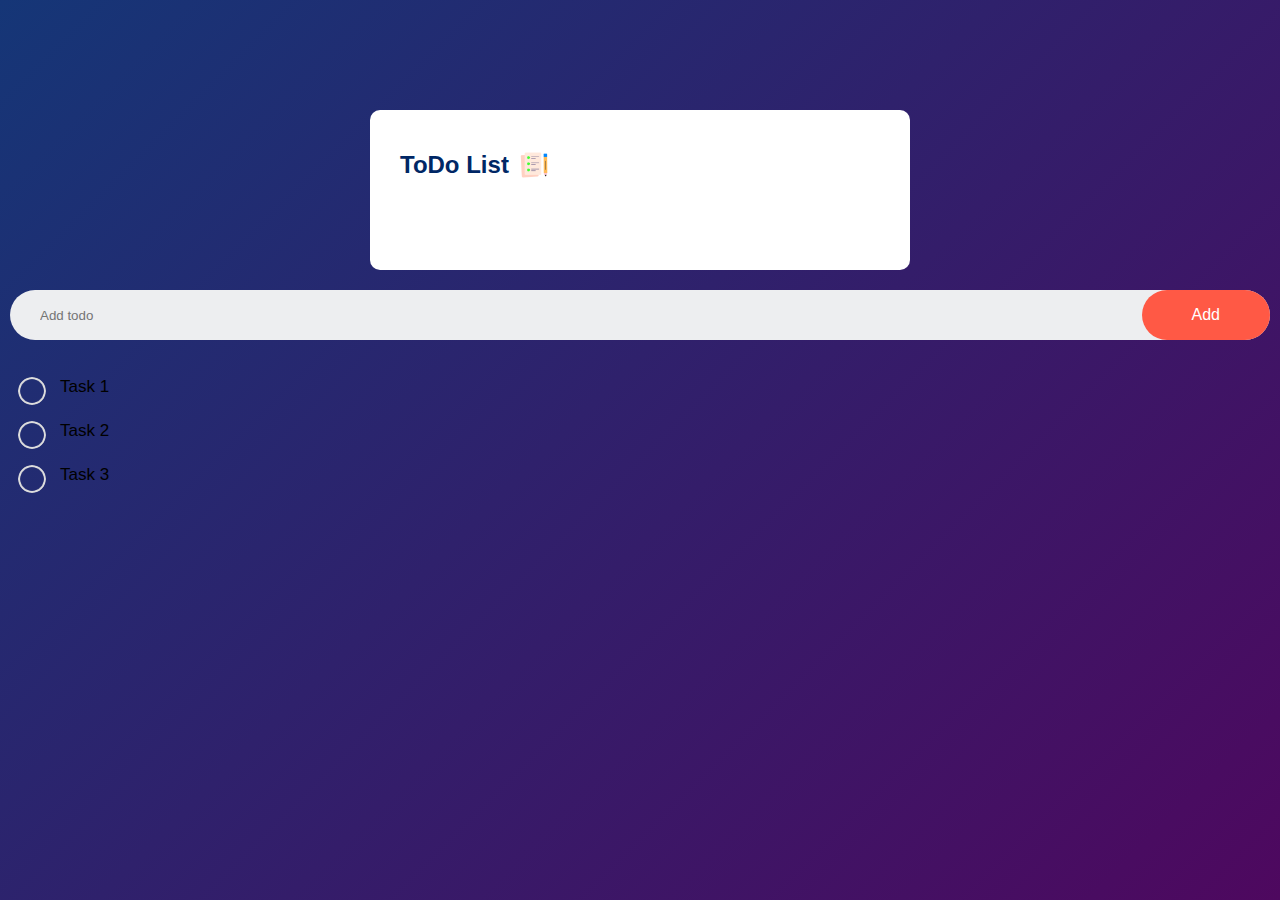
<file: todo-list/index.html>
<!DOCTYPE html>
<html lang="en">
<head>
    <meta charset="UTF-8">
    <meta name="viewport" content="width=device-width, initial-scale=1.0">
    <title>ToDo List</title>
    <link rel="stylesheet" href="style.css">
</head>
<body>
    <div class="container">
        <div class="todo-app">
            <h2>ToDo List <img src="images/icon.png"></h2>
        </div>

        <div class="row">
            <input type="text" id="input-box" placeholder="Add todo">
            <button>Add</button>
        </div>

        <ul id="list-container">
            <li>Task 1</li>
            <li>Task 2</li>
            <li>Task 3</li>
        </ul>
    </div>
</body>
</html>
</file>
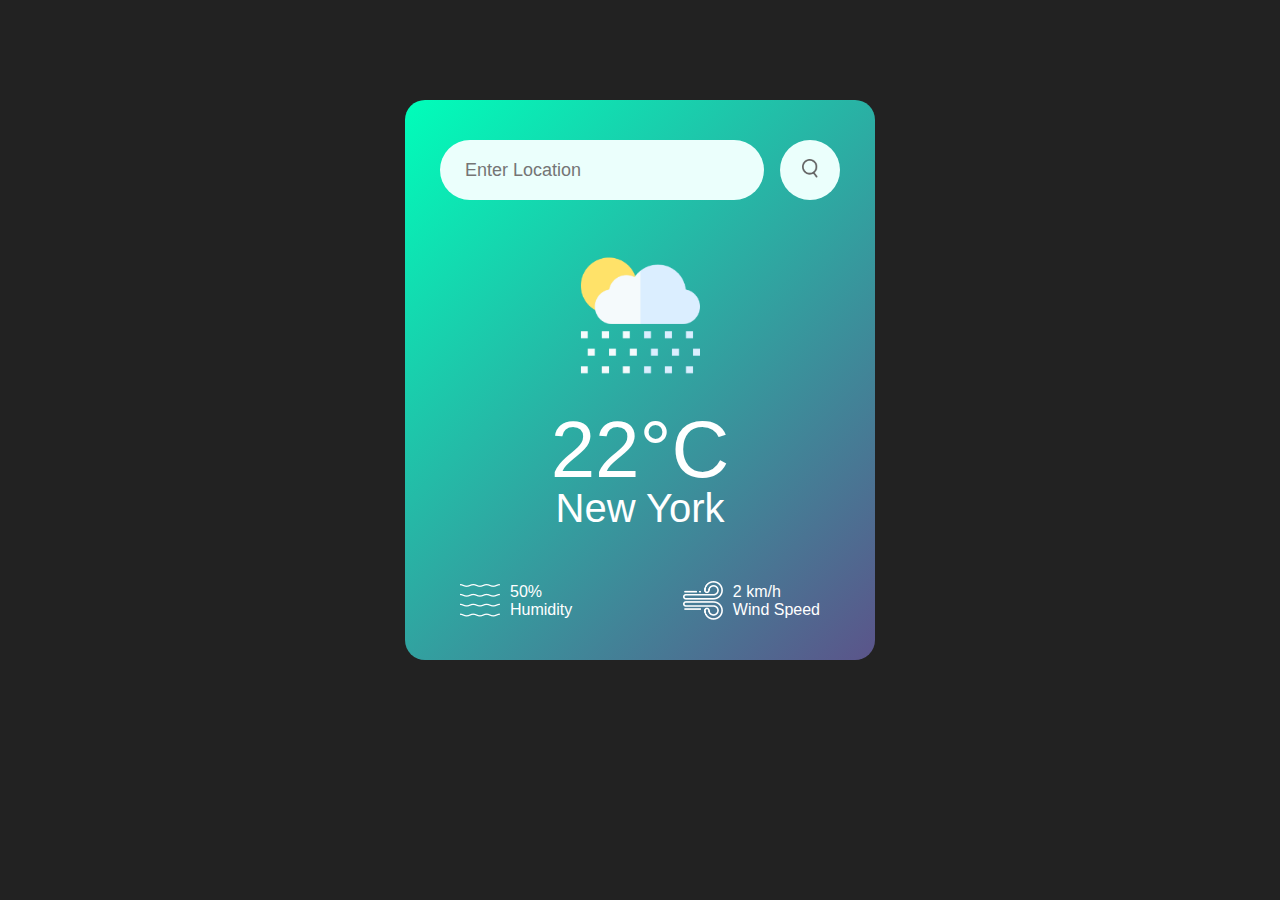
<file: weather-app/index.html>
<!DOCTYPE html>
<html lang="en">
<head>
    <meta charset="UTF-8">
    <meta name="viewport" content="width=device-width, initial-scale=1.0">
    <title>Weather App</title>
    <link rel="stylesheet" href="style.css">
</head>
<body>
    <div class="card">
        <div class="search">
            <input type="text" placeholder="Enter Location" spellcheck="false">
            <button><img src="images/search.png" alt=""></button>
        </div>

        <div class="weather">
            <img src="images/rain.png" class="weather-icon">
            <h1 class="temp">22°C</h1>
            <h2 class="city"> New York</h2>
            <div class="details">
                <div class="col">
                    <img src="images/humidity.png">
                    <div>
                        <p class="humidity">50%</p>
                        <p>Humidity</p>
                    </div>
                </div>
                <div class="col">
                    <img src="images/wind.png">
                    <div>
                        <p class="wind">2 km/h</p>
                        <p>Wind Speed</p>
                    </div>
                </div>
            </div>
        </div>
    </div>
</body>
</html>
</file>
<file: todo-list/style.css>
*{
    margin: 0;
    padding: 0;
    font-family: 'Gill Sans', 'Gill Sans MT', Calibri, 'Trebuchet MS', sans-serif;
    box-sizing: border-box;
}

.container {
    width: 100%;
    min-height: 100vh;
    background: linear-gradient(135deg, #153677, #4e085f);
    padding: 10px;
}

.todo-app{
    width: 100%;
    max-width: 540px;
    background: #fff;
    margin: 100px auto 20px;
    padding: 40px 30px 70px;
    border-radius: 10px;
}

.todo-app h2 {
    color: #002765;
    display: flex;
    align-items: center;
    margin-bottom: 20px;
}

.todo-app h2 img {
    width: 30px;
    margin-left: 10px;
}

.row {
    display: flex;
    align-items: center;
    justify-content: space-between;
    background: #edeef0;
    border-radius: 30px;
    padding-left: 20px;
    margin-bottom: 25px;
}

input {
    flex: 1;
    border: none;
    outline: none;
    background: transparent;
    padding: 10px;
}

button {
    border: none;
    outline: none;
    padding: 16px 50px;
    background: #ff5945;
    color: #fff;
    font-size: 16px;
    cursor: pointer;
    border-radius: 40px;
}

ul li {
    list-style: none;
    font-size: 17px;
    padding: 12px 8px 12px 50px;
    user-select: none;
    cursor: pointer;
    position: relative;
}

ul li::before {
    content: '';
    position: absolute;
    height: 28px;
    width: 28px;
    border-radius: 50%;
    background-image: url(images/unchecked.png);
    background-size: cover;
    background-position: center;
    top: 12px;
    left: 8px ;
}

ul li::checked {
    color: #555;
    text-decoration: line-through;
}

ul li.checked::before {
    background-image: url(images/checked.png);
}
</file>
<file: weather-app/style.css>
*{
    padding: 0;
    margin: 0;
    font-family: 'Gill Sans', 'Gill Sans MT', Calibri, 'Trebuchet MS', sans-serif;
    box-sizing: border-box;

}

body {
    background: #222;

}

.card {
    width: 100%;
    max-width: 470px;
    background: linear-gradient(135deg, #00feba, #5b548a);
    color: #fff;
    margin: 100px auto 0;
    border-radius: 20px;
    padding: 40px 35px;
    text-align: center;
}

.search {
    width: 100%;
    display: flex;
    align-items: center;
    justify-content: space-between;
}

.search input {
    border: 0;
    outline: 0;
    background: #ebfffc;
    color: #555;
    padding: 10px 25px;
    height: 60px;
    border-radius: 30px;
    flex: 1;
    margin-right: 16px;
    font-size: 18px;
}

.search button {
    border: 0;
    margin: 0;
    background: #ebfffc;
    border-radius: 50%;
    width: 60px;
    height: 60px;
    cursor: pointer;
}

.search img {
    width: 16px;
}

.weather-icon{
width: 170px;
margin-top: 30px;
}

.weather h1{
    font-size: 80px;
    font-weight: 500;
}
.weather h2{
    font-size: 40px;
    font-weight: 400;
    margin-top: -10px;
}

.details {
    display: flex;
    align-items: center;
    justify-content: space-between;
    padding: 0 20px;
    margin-top: 50px;
}
.col {
    display: flex;
    align-items: center;
    text-align: left;
}

.col img {
    width: 40px;
    margin-right: 10px;
}

.humidity .wind {
    font-size: 20px;
    margin-top: -6px;
}
</file>
